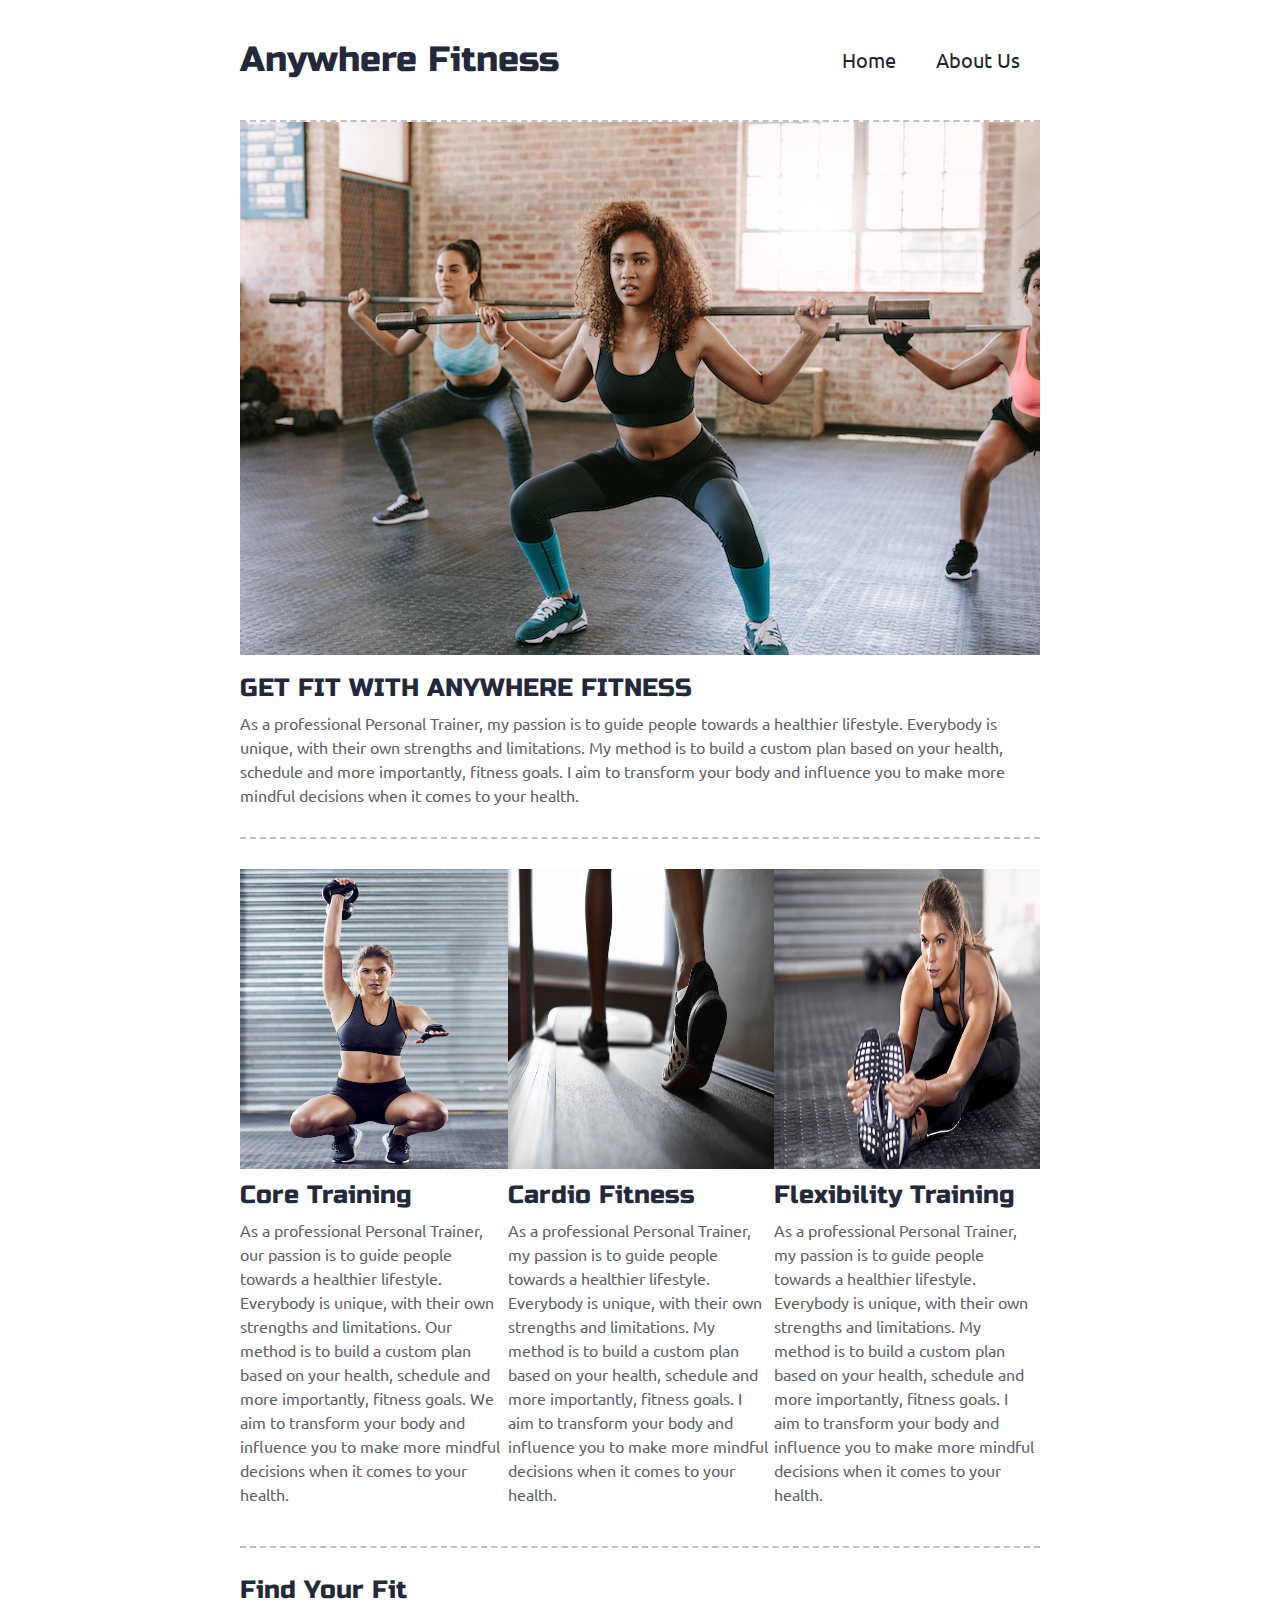
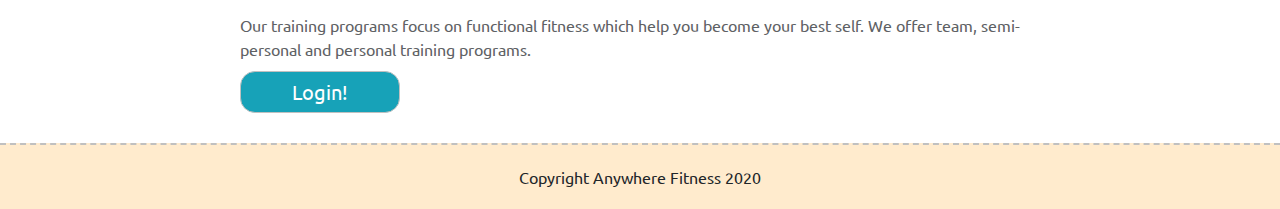
<file: index.html>
<!doctype html>

<html lang="en">
<head>
  <meta charset="utf-8">
  <title>Anywhere Fitness</title>
  <link href="https://fonts.googleapis.com/css?family=Russo+One|Ubuntu" rel="stylesheet">
  <meta name="viewport" content="width=device-width, initial-scale=1, user-scalable=no" />
  <link href="css/index.css" rel="stylesheet">

  <!--[if lt IE 9]>
    <script src="https://cdnjs.cloudflare.com/ajax/libs/html5shiv/3.7.3/html5shiv.js"></script>
  <![endif]-->
</head>

<body>
     
  <div class="container home">
    <header>
      <nav class="navigation">
        <div class="logo">
          <h1>Anywhere Fitness</h1>
        </div>
        <div class="textitems">
          <a href="#">Home</a>
          <a href="about.html">About Us</a>
          <!-- <a href="#">Contact</a> -->
        </div>
      </nav>
    </header>
    
    <section class="header-section">
      <div class="img-content">
        <img src="img/page_header.jpg" alt="Let's become the best of what we could be!">
      </div>
      <div class="text-content">
        <h2>GET FIT WITH ANYWHERE FITNESS</h2>
        <p>As a professional Personal Trainer, my passion is to guide people towards a healthier lifestyle. Everybody is unique, with their own strengths and limitations. My method is to build a custom plan based on your health, schedule and more importantly, fitness goals. I aim to transform your body and influence you to make more mindful decisions when it comes to your health.
        </p> 
      </div>
    </section>

    <section class="content-activities">
      <section class="content-section">
        <div class="img-content">
          <img src="img/kettleball.jpg" alt="Core Training!">
        </div>
        <div class="text-content">
          <h2>Core Training</h2>
          <p>As a professional Personal Trainer, our passion is to guide people towards a healthier lifestyle. Everybody is unique, with their own strengths and limitations. Our method is to build a custom plan based on your health, schedule and more importantly, fitness goals. We aim to transform your body and influence you to make more mindful decisions when it comes to your health.
          </p> 
        </div>
      </section>
      <section class="content-section">
        <div class="img-content">
          <img src="img/cardio.jpg" alt="Cardio Fitness!">
        </div>
        <div class="text-content">
          <h2>Cardio Fitness</h2>
          <p>As a professional Personal Trainer, my passion is to guide people towards a healthier lifestyle. Everybody is unique, with their own strengths and limitations. My method is to build a custom plan based on your health, schedule and more importantly, fitness goals. I aim to transform your body and influence you to make more mindful decisions when it comes to your health.
          </p> 
        </div>
      </section>
      <section class="content-section">
        <div class="img-content">
          <img src="img/yoga.jpg" alt="Flexibility Training!">
        </div>
        <div class="text-content">
          <h2>Flexibility Training</h2>
          <p>As a professional Personal Trainer, my passion is to guide people towards a healthier lifestyle. Everybody is unique, with their own strengths and limitations. My method is to build a custom plan based on your health, schedule and more importantly, fitness goals. I aim to transform your body and influence you to make more mindful decisions when it comes to your health.
          </p>
        </div>
      </section>
    </section>

    <section class="content-login">
      <div class="login">
        <h4>Find Your Fit</h4>
        <p>Our training programs focus on functional fitness which help you become your best self. We offer team, semi-personal and personal training programs.</p>
        <div class="btn">Login!</div>
      </div>
    </section>
  </div><!-- container -->

  <footer class="footer">
    <p>Copyright Anywhere Fitness 2020</p>
  </footer>

</body>

</html>
</file>
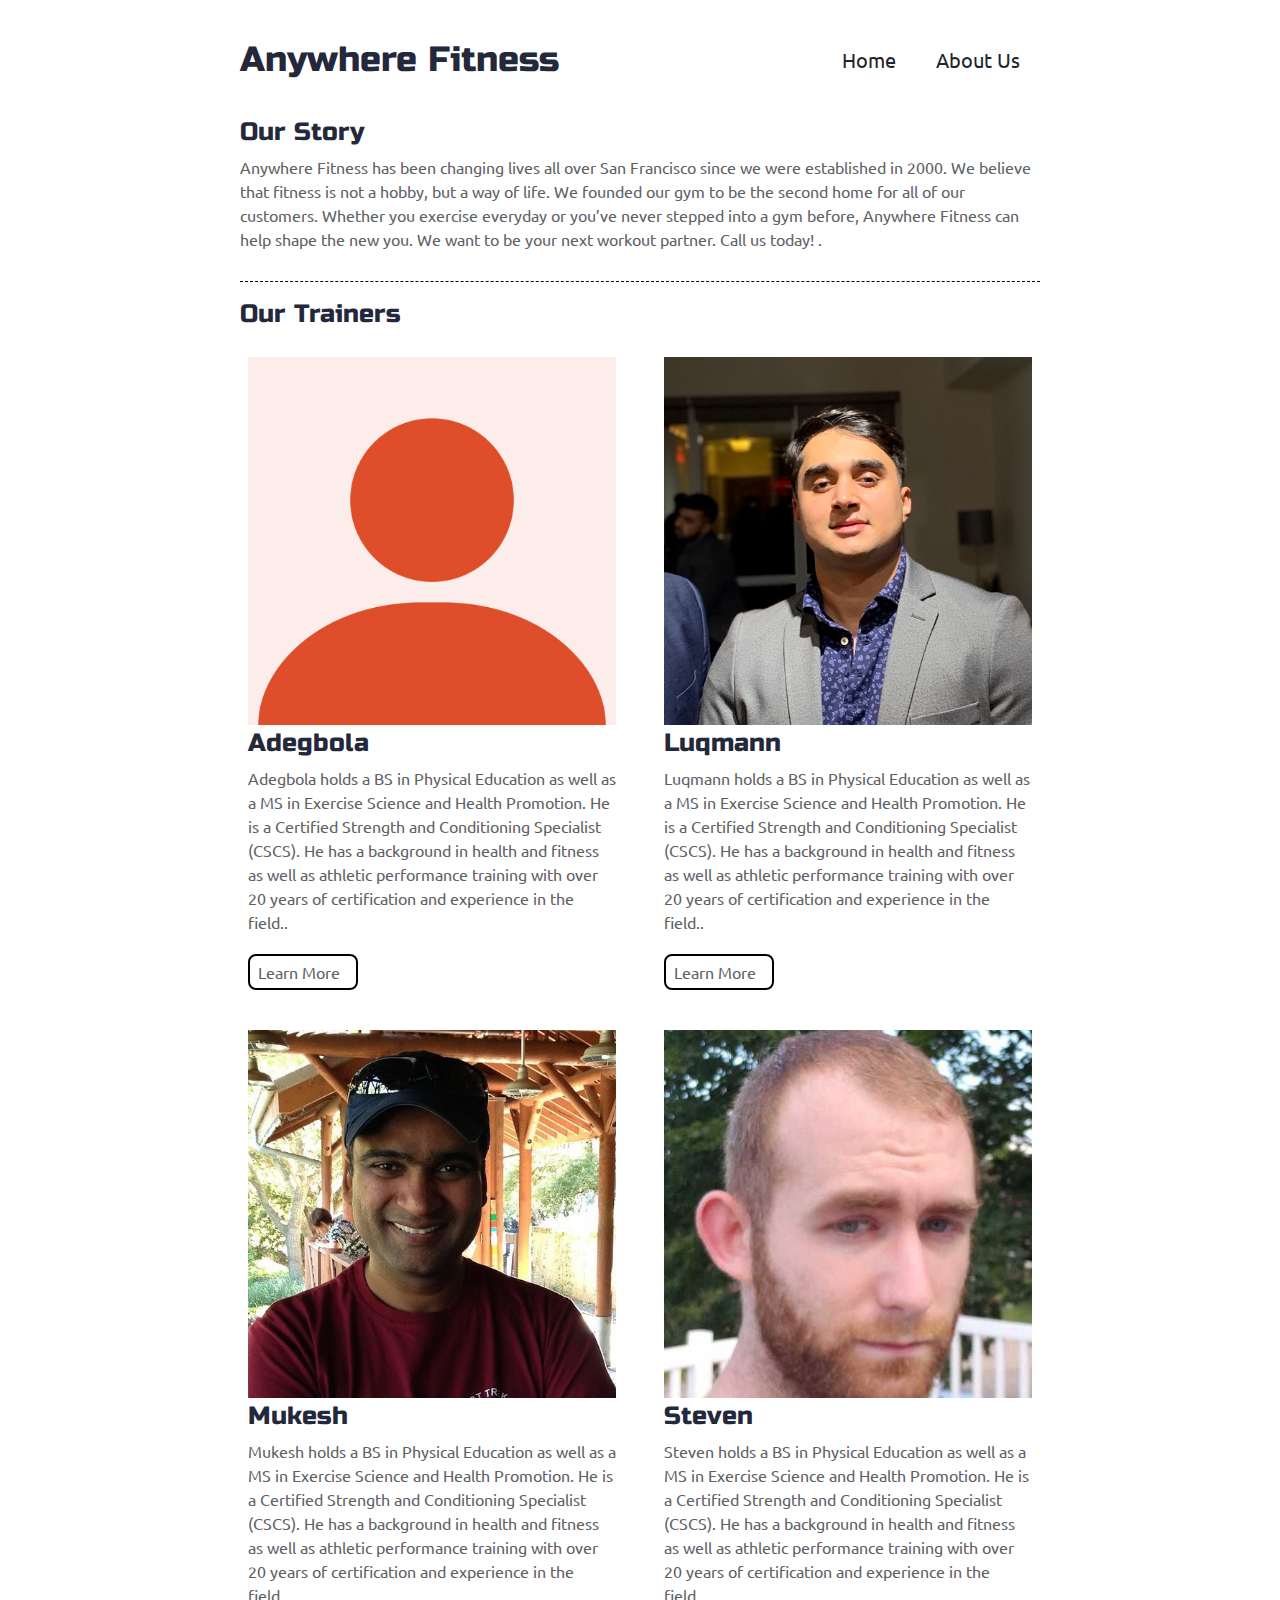
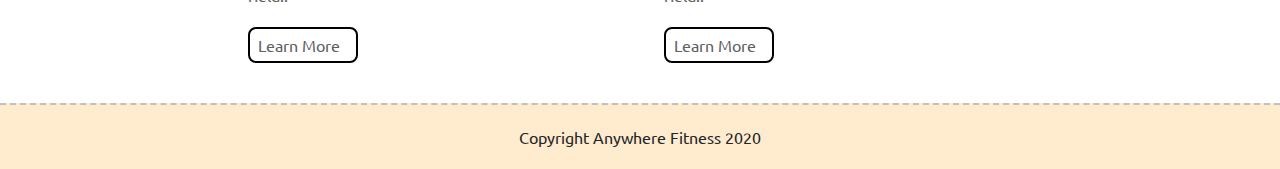
<file: about.html>
<!doctype html>

<html lang="en">
<head>
  <meta charset="utf-8">

  <title>Anywhere Fitness</title>

  <link href="https://fonts.googleapis.com/css?family=Russo+One|Ubuntu" rel="stylesheet">
  <meta name="viewport" content="width=device-width, initial-scale=1, user-scalable=no" />
  <link href="css/index.css" rel="stylesheet">

  <!--[if lt IE 9]>
    <script src="https://cdnjs.cloudflare.com/ajax/libs/html5shiv/3.7.3/html5shiv.js"></script>
  <![endif]-->
</head>

<body>
     
  <div class="container home">
    <header>
      <nav class="navigation">
        <div class="logo">
          <h1>Anywhere Fitness</h1>
        </div>
        <div class="textitems">
          <a href="index.html">Home</a>
          <a href="#">About Us</a>
          <!-- <a href="#">Contact</a> -->
        </div>
      </nav>
    </header>
    
    <section class="about-top-content">
      <div class="about-top-text-container">
          <h2>Our Story</h2>
          <p>Anywhere Fitness has been changing lives all over San Francisco since we were established in 2000. We believe that fitness is not a hobby, but a way of life. We founded our gym to be the second home for all of our customers. Whether you exercise everyday or you’ve never stepped into a gym before, Anywhere Fitness can help shape the new you. We want to be your next workout partner. Call us today!
            .</p>
      </div>
    </section>

    <h2>Our Trainers</h2>
    <section class="middle-sections-container">
      <div class="middle-section-box">
        <img src="img/Adegbola.png" alt="Adegbola">
        <h2>Adegbola</h2>
        <p>Adegbola holds a BS in Physical Education as well as a MS in Exercise Science and Health Promotion. He is a Certified Strength and Conditioning Specialist (CSCS). He has a background in health and fitness as well as athletic performance training with over 20 years of certification and experience in the field..</p>
        <div class="section-button">Learn More</div>
      </div>
      <div class="middle-section-box">
        <img src="img/Luqmann.png" alt="Luqmann">
        <h2>Luqmann</h2>
        <p>Luqmann holds a BS in Physical Education as well as a MS in Exercise Science and Health Promotion. He is a Certified Strength and Conditioning Specialist (CSCS). He has a background in health and fitness as well as athletic performance training with over 20 years of certification and experience in the field..</p>
        <div class="section-button">Learn More</div>
      </div>
      <div class="middle-section-box">  
        <img src="img/Mukesh.jpeg" alt="Mukesh">
        <h2>Mukesh</h2>
        <p>Mukesh holds a BS in Physical Education as well as a MS in Exercise Science and Health Promotion. He is a Certified Strength and Conditioning Specialist (CSCS). He has a background in health and fitness as well as athletic performance training with over 20 years of certification and experience in the field..</p>
        <div class="section-button">Learn More</div>
      </div>
      <div class="middle-section-box">
        <img src="img/Steven.jpeg" alt="Steven">
        <h2>Steven</h2>
        <p>Steven holds a BS in Physical Education as well as a MS in Exercise Science and Health Promotion. He is a Certified Strength and Conditioning Specialist (CSCS). He has a background in health and fitness as well as athletic performance training with over 20 years of certification and experience in the field..</p>
        <div class="section-button">Learn More</div>
      </div>
    </section>


  </div><!-- container -->

  <footer class="footer">
    <p>Copyright Anywhere Fitness 2020</p>
  </footer>

</body>

</html>
</file>
<file: css/index.css>
/* http://meyerweb.com/eric/tools/css/reset/ 
   v2.0 | 20110126
   License: none (public domain)
*/
html,
body,
div,
span,
applet,
object,
iframe,
h1,
h2,
h3,
h4,
h5,
h6,
p,
blockquote,
pre,
a,
abbr,
acronym,
address,
big,
cite,
code,
del,
dfn,
em,
img,
ins,
kbd,
q,
s,
samp,
small,
strike,
strong,
sub,
sup,
tt,
var,
b,
u,
i,
center,
dl,
dt,
dd,
ol,
ul,
li,
fieldset,
form,
label,
legend,
table,
caption,
tbody,
tfoot,
thead,
tr,
th,
td,
article,
aside,
canvas,
details,
embed,
figure,
figcaption,
footer,
header,
hgroup,
menu,
nav,
output,
ruby,
section,
summary,
time,
mark,
audio,
video {
  margin: 0;
  padding: 0;
  border: 0;
  font-size: 100%;
  font: inherit;
  vertical-align: baseline;
}
/* HTML5 display-role reset for older browsers */
article,
aside,
details,
figcaption,
figure,
footer,
header,
hgroup,
menu,
nav,
section {
  display: block;
}
body {
  line-height: 1;
}
ol,
ul {
  list-style: none;
}
blockquote,
q {
  quotes: none;
}
blockquote:before,
blockquote:after,
q:before,
q:after {
  content: '';
  content: none;
}
table {
  border-collapse: collapse;
  border-spacing: 0;
}
* {
  box-sizing: border-box;
}
html {
  font-size: 62.5%;
}
html,
body {
  font-family: 'Ubuntu', sans-serif;
  color: #5E6164;
}
h1,
h2,
h3,
h4,
h5 {
  font-family: 'Russo One', sans-serif;
  color: #23293B;
}
h1 {
  font-size: 3.5rem;
}
h2 {
  font-size: 2.5rem;
  padding-bottom: 10px;
}
h4 {
  font-size: 2.5rem;
  padding-bottom: 10px;
}
p {
  line-height: 1.5;
  font-size: 1.6rem;
  padding-bottom: 10px;
}
img {
  max-width: 100%;
  height: auto;
}
.container {
  max-width: 800px;
  width: 100%;
  margin: 0 auto;
}
.navigation {
  display: flex;
  flex-direction: row;
  flex-wrap: wrap;
  justify-content: space-between;
  align-items: center;
  margin-top: 30px;
  padding-bottom: 30px;
}
.navigation .textitems {
  width: 60%;
  display: flex;
  flex-direction: row;
  justify-content: flex-end;
  align-items: center;
  font-size: 2rem;
  color: #212529;
}
.navigation a {
  padding: 20px;
}
.navigation a:link {
  color: #212529;
  text-decoration: none;
}
.navigation a:visited {
  color: #212529;
  text-decoration: none;
}
.navigation a:hover {
  text-decoration: underline;
  color: #17A2B8;
}
@media (max-width: 500px) {
  .navigation {
    justify-content: center;
    flex-direction: column;
  }
  .navigation .textitems {
    justify-content: center;
  }
}
@media (max-width: 800px) {
  .navigation {
    justify-content: center;
    flex-direction: column;
  }
  .navigation .textitems {
    justify-content: center;
  }
}
.footer {
  width: 100%;
  border-top: 2px dashed silver;
  background: #FFEBCD;
}
.footer p {
  text-align: center;
  color: #212529;
  font-size: 1.6rem;
  padding: 20px;
}
.home .header-section {
  width: 100%;
  padding-bottom: 20px;
  border-top: 2px dashed #C0C0C0;
  border-bottom: 2px dashed #C0C0C0;
}
.home .header-section .text-content {
  padding-top: 20px;
}
@media (max-width: 500px) {
  .home .header-section .text-content {
    padding-left: 5px;
    padding-right: 5px;
  }
}
.home .content-activities {
  display: flex;
  flex-direction: row;
}
.home .content-activities .content-section {
  margin: 30px 0;
  display: flex;
  flex-direction: column;
  flex-wrap: wrap;
  justify-content: space-between;
}
.home .content-activities .content-section .text-content {
  width: 100%;
  padding-right: 1%;
}
.home .content-activities .content-section .img-content {
  width: 100%;
  padding-bottom: 5%;
}
.home .content-activities .content-section .img-content img {
  width: 100%;
  height: 300px;
}
@media (max-width: 500px) {
  .home .content-activities {
    flex-direction: column;
    justify-content: center;
  }
  .home .content-activities .text-content {
    width: 100%;
    padding-left: 5px;
    padding-right: 5px;
  }
  .home .content-activities .img-content {
    width: 100%;
    align-self: center;
  }
}
.home .content-login {
  padding-top: 30px;
  border-top: 2px dashed #C0C0C0;
  display: flex;
  justify-content: space-between;
}
.home .content-login .login {
  width: 100%;
  margin-bottom: 30px;
}
.home .content-login .btn {
  background-color: #17A2B8;
  border: 1px solid #C0C0C0;
  padding: 10px 0px;
  color: #FFFFFF;
  text-align: center;
  font-size: 2rem;
  border-radius: 15px;
  width: 20%;
}
@media (max-width: 500px) {
  .home .content-login {
    flex-direction: column;
    justify-content: center;
  }
  .home .content-login .destination {
    width: 100%;
    align-content: center;
  }
  .home .content-login .btn {
    justify-content: center;
  }
}
.about-top-content {
  margin-bottom: 20px;
  border-bottom: 1px dashed black;
}
.about-top-content .about-top-text-container {
  padding-bottom: 20px;
}
.middle-sections-container {
  display: flex;
  flex-wrap: wrap;
  justify-content: space-between;
  margin-bottom: 20px;
}
.middle-sections-container .middle-section-box {
  width: 48%;
  padding: 0 1%;
  padding-top: 20px;
  padding-bottom: 20px;
}
.middle-sections-container .middle-section-box .section-button {
  border: 2px solid black;
  padding: 8px ;
  margin-top: 10px;
  width: 110px;
  border-radius: 8px;
  font-size: 1.6rem;
}
.middle-sections-container .middle-section-box h2 {
  margin-top: 5px;
}
@media (max-width: 500px) {
  .middle-sections-container {
    flex-direction: column;
    justify-content: center;
  }
  .middle-sections-container .middle-section-box {
    width: 100%;
    padding-left: 5px;
    padding-right: 5px;
  }
  .middle-sections-container img {
    width: 100%;
    align-self: center;
  }
}
</file>
